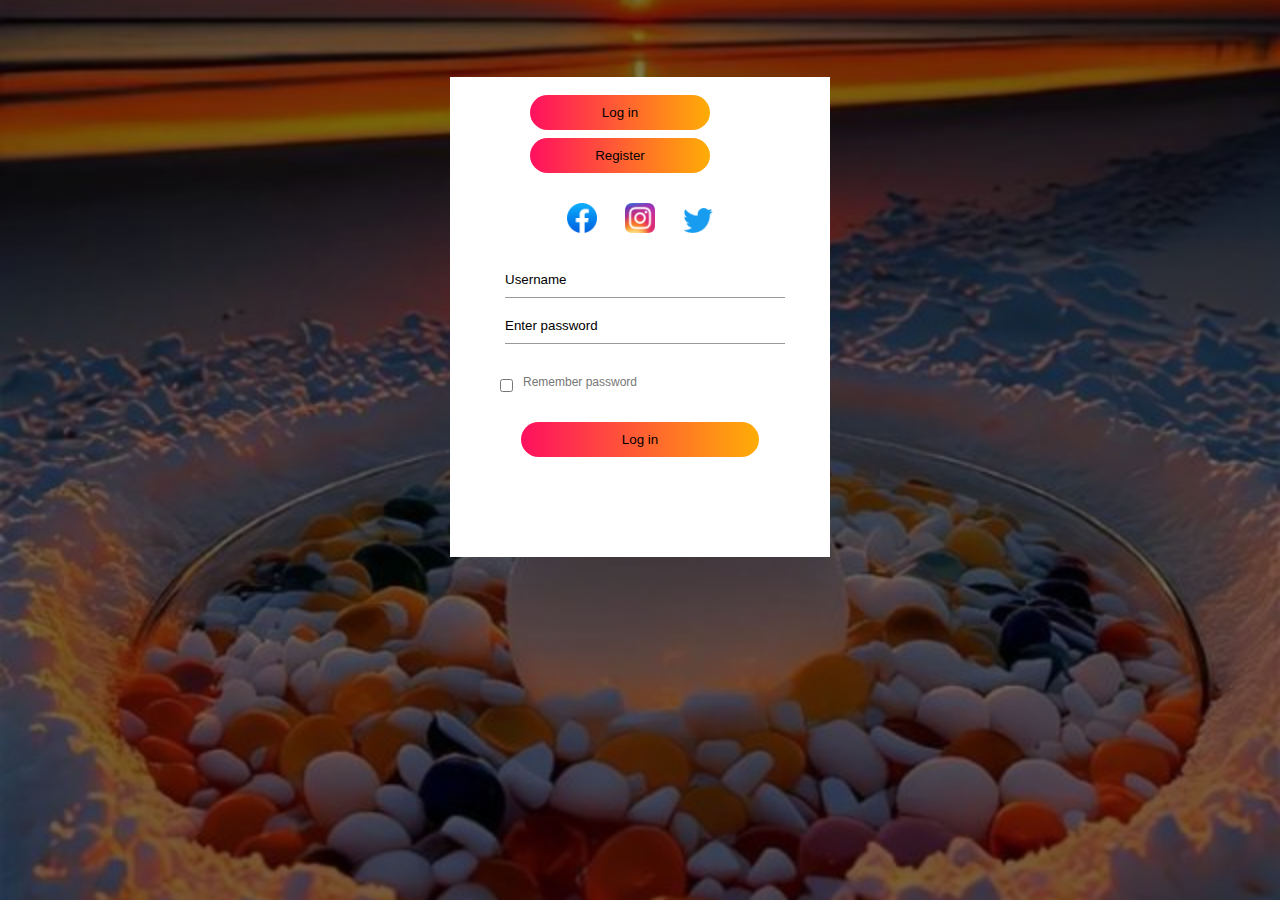
<file: index.html>
<!DOCTYPE html>
<html lang="en">
<head>
    <meta charset="UTF-8">
    <meta http-equiv="X-UA-Compatible" content="IE=edge">
    <meta name="viewport" content="width=device-width, initial-scale=1.0">
    <title>form</title>
    <link rel="stylesheet" href="index.css">

</head>
<body>
    <div class="hero">
        <div class="form-box">
            <div class="button-box"> 
                 <button type="button" class="toggle-btn" id="btn" onclick="login()">Log in</button>
            <button type="button" class="toggle-btn" id="btn" onclick="register()">Register</button>
            </div> 
            <!-- social-icons  --> 
            <div class="social-icons">
                <a href="about.html" target="_blank"><img src="facebook.png"></a>
               <a href="#" target="_blank"><img src="instagram.webp"></a> 
                <a href="#" target="_blank"><img src="tweeter.png"></a>
            </div>
            <!-- log in form -->
            <form class="input-group" id="login">
                <input type="text" class="input-field" placeholder="Username" required><br>
                <input type="password" class="input-field" placeholder="Enter password"><br>
                <input type="checkbox" class="checkbox"><span>Remember password</span><br>
                <button type="submit" class="submit-btn">Log in</button>
            </form>
            <!-- register -->
            <form class="input-group" id="register">
                <input type="text" class="input-field" placeholder="Username"><br>
                <input type="email" class="input-field" placeholder="Email ID" required><br>
                <input type="password" class="input-field" placeholder="Enter password"><br>
                <input type="checkbox" class="checkbox"><span>I agree to the terms & conditions.</span><br>
                <button type="submit" class="submit-btn">Register</button>
            </form>
        </div>
    </div>
    <script>
        var x=document.getElementById("login");
        var y=document.getElementById("register");
        var z=document.getElementById("btn");

        function register(){
            x.style.left= "-400px";
            y.style.left= "50px";
            z.style.left= "110px";
        }
        
        function login(){
            x.style.left= "50px";
            y.style.left= "450px";
            z.style.left= "50px";
            
        }
    </script>
</body>
</html>
</file>
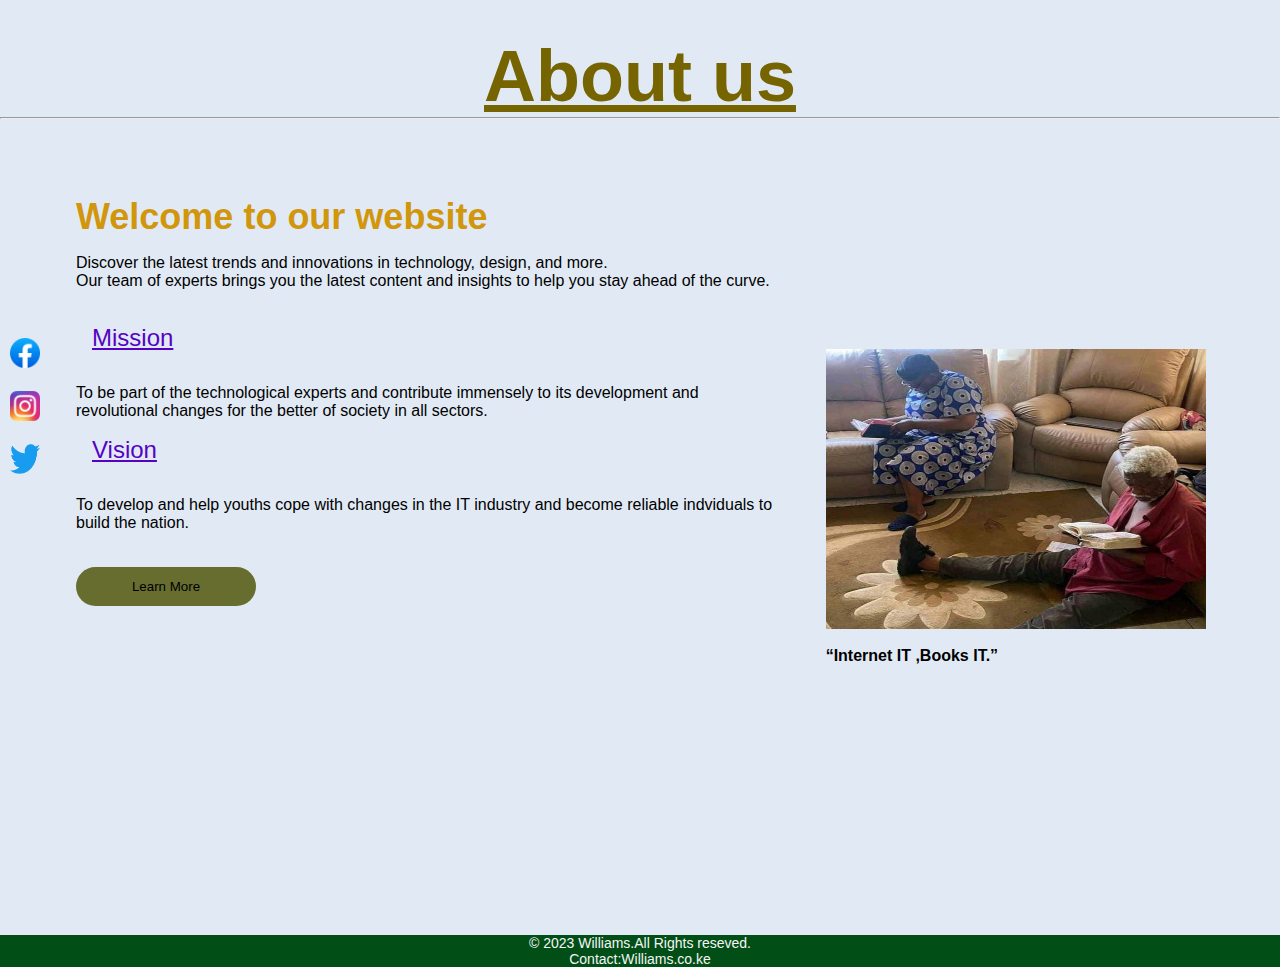
<file: about.html>
<!DOCTYPE html>
<html lang="en">
<head>
    <meta charset="UTF-8">
    <meta http-equiv="X-UA-Compatible" content="IE=edge">
    <meta name="viewport" content="width=device-width, initial-scale=1.0">
    <title>about</title>
    <link rel="stylesheet" href="about.css">
</head>
<body>
    <section>
        <div class="hero">
            <div class="heading">
                <h1><u class="abt">About us</u></h1><hr>
            </div>
            <div class="social-icons">
                <a href="#"><img src="facebook.png"></a>
                <a href="#"><img src="instagram.webp"></a>
                <a href="#"><img src="tweeter.png"></a>
            </div>
            <div class="container">
                <div class="hero-content">
                    <h2><b>Welcome to our website</b></h2>
                    <p>Discover the latest trends and innovations in technology, design, and more.<br>Our team of experts brings you the latest content and insights to help you stay ahead of the curve.</p><br>
<div class="box">          
             <h2><u>Mission</u></h2>
<p>To be part of the technological experts and contribute immensely to its development and<br> revolutional changes for the better of society in all sectors.</p>
         <h2><u>Vision</u></h2> 
         <p>To develop and help youths cope with changes in the IT industry and become reliable indviduals to build the nation.</p>          
   <button class="cta-button">Learn More</button>
                </div>

            </div>
            <div class="hero-image">
    <img src="img.jpg">
    <h4><q>Internet IT ,Books IT.</q></h4>
</div></div>
 
        </div>
    </section>
    <footer>
        <div class="end">
            <p>&copy; 2023 Williams.All Rights reseved.</p>
            <p>Contact:Williams.co.ke</p>
        </div>
    </footer>
    
</body>
</html>
</file>
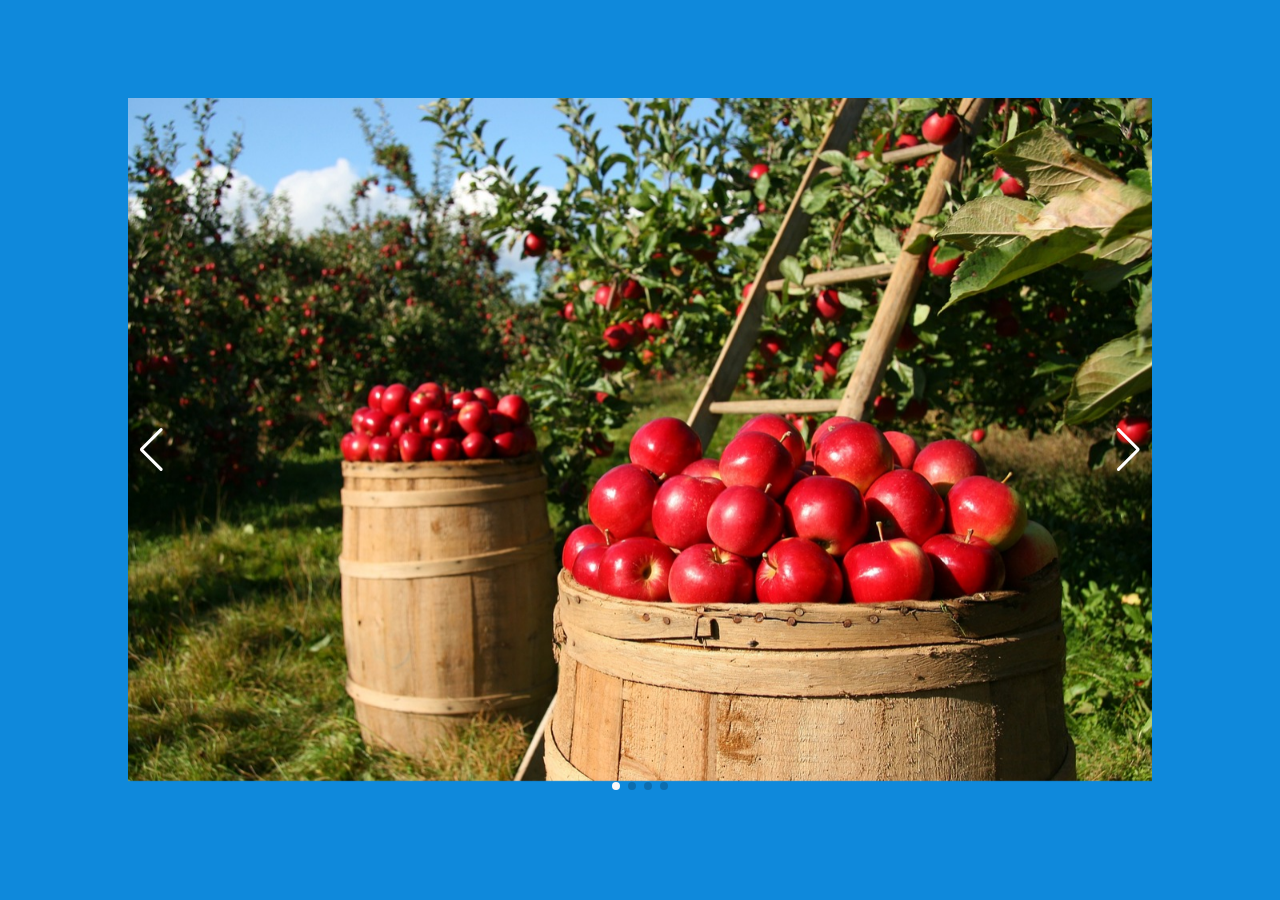
<file: slider.html>
<!DOCTYPE html>
<html lang="en">
<head>
    <meta charset="UTF-8">
    <meta name="viewport" content="width=device-width, initial-scale=1.0">
    <title>image slider</title>
    <link rel="stylesheet" href="slider.css">
    <link rel="stylesheet" href="https://cdn.jsdelivr.net/npm/swiper@11/swiper-bundle.min.css">
</head>
<body>

  </div>
    <div class="container">
<!-- Slider main container -->
<div class="swiper">
    <!-- Additional required wrapper -->
    <div class="swiper-wrapper">
      <!-- Slides -->
      <div class="swiper-slide"><img src="apples-1872997_1280.jpg"></div>
      <div class="swiper-slide"><img src="bridge-53769_1280.jpg"></div>
      <div class="swiper-slide"><img src="christmas-1911637_1280.jpg"></div>
      <div class="swiper-slide"><img src="flowers-19830_1280.jpg"></div>

    </div>
    <!-- If we need pagination -->
    <div class="swiper-pagination"></div>
  
    <!-- If we need navigation buttons -->
    <div class="swiper-button-prev"></div>
    <div class="swiper-button-next"></div>


    </div>

    <script src="https://cdn.jsdelivr.net/npm/swiper@11/swiper-bundle.min.js"></script>
    <script>
        const swiper = new Swiper('.swiper', {
autoplay:{
    delay: 3000,
    diSableOnIntersection: false,
},
  loop: true,

  // If we need pagination
  pagination: {
    el: '.swiper-pagination',
    clickable: true,
  },

  // Navigation arrows
  navigation: {
    nextEl: '.swiper-button-next',
    prevEl: '.swiper-button-prev',
  },
});
    </script>
</body>
</html>
</file>
<file: index.css>
*{
    margin: 0;
    padding: 0;
    font-family: sans-serif;
    box-sizing: border-box;
}
.hero{
    height: 100%;
    width: 100%;
    background-image: linear-gradient(rgba(0,0,0,0.5),rgba(0,0,0,0.5)),url(beauty.jpg);
    background-position: center;
    background-size: cover;
    position: absolute;
}
.form-box{
    width: 380px;
    height: 480px;
    position: relative;
    margin: 6% auto;
    background: white;
    padding: 5px;
    overflow: hidden;
}
.button-box{
    width: 220px;
    margin: 5px auto;
    position: relative;
    box-shadow: 0,0,20px,9px #9745241f;
    border-radius: 30px;
}
.toggle-btn{
    padding: 10px 30px;
    background: transparent;
    cursor: pointer;
    border: 0;
    outline: none;
    position: relative;
    margin-left: 0px;
}
#btn{
    top: 0;
 left: 0;
    position: relative;
    width: 180px;
    height: 100%;
    border-radius: 30px;
    background:linear-gradient(to right, #ff105f,#ffad06);
    transition: 0,5s;
    margin-top: 8px;
}
.social-icons{
    margin: 30px auto;
    text-align: center;
}
.social-icons img{
    width: 30px;
    margin: 0 12px;
    box-shadow: wheat;
    cursor: pointer;
    border-radius: 5px;
}
.input-group{
    top: 180px;
    position: absolute;
    width: 280px;
    transition: 5s;
}
.input-field{
    width: 100%;
    padding: 10px 0;
    margin: 5px;
    outline: none;
    border-top: 0;
    border-left: 0;
    border-right: 0;
    border-bottom: 1px solid #999;
    background: transparent;
}
.checkbox{
    margin: 30px 10px 30px 0;
}
.submit-btn{
    width: 85%;
    padding: 10px 30px;
    cursor: pointer;
    display: block;
    margin: auto;
    background: linear-gradient(to right, #ff105f,#ffad06);
    border: 0;
    outline: none;
    border-radius: 30px;
}
span{
    color: #777;
    font-size: 12px;
    bottom: 68px;
    position: absolute;
}
#login{
    left: 50px;
}
#register{
    left: 450px;
}
::placeholder{
    color: black;
}
</file>
<file: about.css>
*{
    margin: 0;
    padding: 0;
    box-sizing: border-box;
    font-family: sans-serif,'Times New Roman', Times, serif;
}
body{
    background: #e1eaf4; 
}
.hero{
    width: 100%;
    height: 100vh;
}
.heading{
    font-size: 36px;
    text-align: center;
    color: rgb(118, 100, 1);
margin-top: 35px;
}
.social-icons{
    position: fixed;
      flex-direction: column;  
      width: 0;
      margin-top: 200px;
      margin-left: 10px;
    }
    .social-icons img{
    padding-top: 5px;
       border: none;
        width: 30px;
        height: 35px;
        margin-top: 14px;
    }
  
.abt{
    border-width: 1px;
    margin-top: 68px;
}
.container{
    width: 100%;
   display: flex;
    padding: 15px 25px;
}
.hero-content{
    margin: 46px 35px;
    padding: 16px;
}
.hero-content h2{
    position: relative;
    font-size: 36px;
    color:rgb(209, 150, 11);
    font-weight: 500;
    
}
.hero-content p{
    font-size: 16px;
    padding-top: 16px;
}
button{
    width: 180px;
    padding: 12px 18px;
    border: 10px;
    border-radius: 20px;
}
.cta-button{
    text-align: center;
    background: #666d2f;
margin-top: 35px;
}
.cta-button:hover{
  box-shadow: 0,0;
    transition: 0.5s;
  background: linear-gradient(to right, #ff105f,#ffad06);
}
.hero-image{
    top: 50%;
    left: 50%;
    width: 500px;
    height: 230px;
    border-radius: 10px;
}
.hero-image h4{
    font-weight: 700;
    margin-top: 14px;
}
.box h2{
    padding: 16px;
    font-size: 24px;
    color: rgb(86, 2, 195);
}
img{
margin-top: 50%;
    height: 280px;
    width: 380px;
    background-position: center;
    background-size: cover;
    margin-right: 6%;
}
.hero-image img:hover{
    cursor: pointer;
    transition: 0.5s;
   transform: translateY(-10px);
 background: linear-gradient(to right, #ff105f,#ffad06);
}
footer{
  bottom: 0;
   background: rgb(1, 79, 23);
align-items: center;
   }
   footer .end{
text-align: center;

   }
   footer .end p{
    color: whitesmoke;
    font-size: 14px;
    font-family: Arial, Helvetica, sans-serif;
   }
</file>
<file: slider.css>
*{
    margin: 0;
    padding: 0;
    box-sizing: border-box;
}  

.container{
    width: 100%;
    height: 100vh;
    background: #0f89db;
    display: flex;
    align-items: center;
    justify-content: center;
}
.swiper{
    width: 80%;
    height: fit-content;
}
.swiper-slide img{
width: 100%;
}
.swiper .swiper-button-prev, .swiper .swiper-button-next{
    color: white;
}
.swiper .swiper-pagination-bullet-active{
background: rgb(251, 247, 247);
}
</file>
